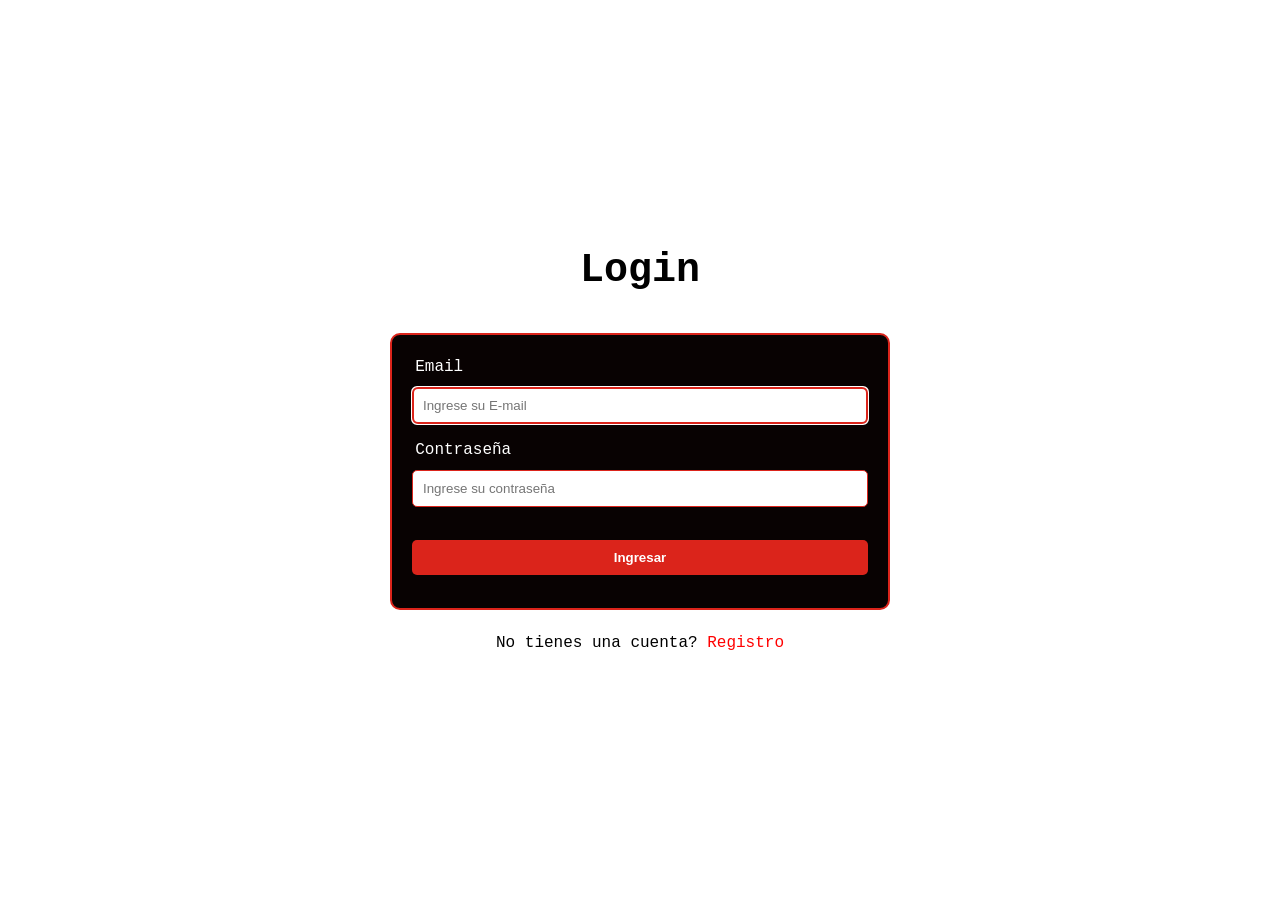
<file: index.html>
<!DOCTYPE html>
<html lang="en">
<head>
    <meta charset="UTF-8">
    <meta name="viewport" content="width=device-width, initial-scale=1.0">
    <title>Bordenave</title>
    <link rel="stylesheet" href="https://cdn.jsdelivr.net/npm/swiper/swiper-bundle.min.css" />
    <link rel="stylesheet" href="css/style.css">
    <link rel="shortcut icon" href="imagenes/descarga1.jpg" type="image/x-icon">
</head>
<body>
    <header>
        <div class="menu container">
            <img class="logo-1" src="imagenes/descarga1.jpg" alt="">
            <input type="checkbox" id="menu" />
            <label for="menu">
                <img src="imagenes/menu.png" class="menu-icono" alt="">
            </label>
            <nav class="navbar">
                <div class="menu-1">
                    <ul>
                        <li><a href="">Inicio</a></li>
                        <li><a href="#productos">Productos</a></li>
                        <li><a href="contacto.html">Contáctanos</a></li>
                        <li><a id="logout" href="#" class="logout-button">Salir</a></li>
                        
                    </ul>
                </div>
                <img class="logo-2" src="imagenes/descarga.jpg" alt="">
                <div class="menu-2">
                    <ul>
                        <li><a href="#horarios">Horario</a></li>
                    </ul>
                    <div class="socials">
                        <a href="https://www.facebook.com/productosbordenave/?locale=es_LA">
                            <div class="social">
                                <img src="imagenes/s1.svg" alt="">
                            </div>
                        </a>
                        <a href="https://twitter.com/home">
                            <div class="social">
                                <img src="imagenes/s2.svg" alt="">
                            </div>
                        </a>
                        <a href="https://www.instagram.com/bordenaveuy/">
                            <div class="social">
                                <img src="imagenes/s3.svg" alt="">
                            </div>
                        </a>
                    </div>
                </div>
            </nav>
        </div>
        <div class="header-content container">
            <div class="swiper mySwiper-1">
                <div class="swiper-wrapper">
                    <div class="swiper-slide">
                        <div class="slider">
                            <div class="slider-txt">
                                <h1>Hamburguesa</h1>
                                <p>
                                    Probá nuestras hamburguesas bombas caseras, elaboradas por nosotros con 
                                    130gr de carne, lechuga, tomate y cheddar! No te quedes sin probarlas...
                                </p>
                                <div class="botones">
                                    <a href="#" class="btn-1">Comprar</a>
                                    <a href="#productos" class="btn-1">Menu</a>
                                </div>
                            </div>
                            <div class="slider-img">
                                <img src="imagenes/slider1.png" alt="">
                            </div>
                        </div>
                    </div>
                    <div class="swiper-slide">
                        <div class="slider">
                            <div class="slider-txt">
                                <h1>Refuerzo de fiambre y queso</h1>
                                <p>
                                    No te pierdas de nuestro refuerzo de jamón y queso con tomate y lechuga! 
                                </p>
                                <div class="botones">
                                    <a href="#" class="btn-1">Comprar</a>
                                    <a href="#productos" class="btn-1">Menu</a>
                                </div>
                            </div>
                            <div class="slider-img">
                                <img src="imagenes/slider2.png" alt="">
                            </div>
                        </div>
                    </div>
                    <div class="swiper-slide">
                        <div class="slider">
                            <div class="slider-txt">
                                <h1>Hamburguesa con muzza</h1>
                                <p>
                                    Probá nuestras hamburguesas 100% caseras hechas con 130gr de carne, lechuga, tomate, 
                                    salsa a elección y mucha muzza!
                                </p>
                                <div class="botones">
                                    <a href="#" class="btn-1">Comprar</a>
                                    <a href="#productos" class="btn-1">Menu</a>
                                </div>
                            </div>
                            <div class="slider-img">
                                <img src="imagenes/slider3.png" alt="">
                            </div>
                        </div>
                    </div>
                </div>
                <div class="swiper-button-next"></div>
                <div class="swiper-button-prev"></div>
            </div>
        </div>
    </header>

    <section id="productos">
    <main class="products">
        <div class="tabs container">
            <input type="radio" name="tabs" id="tab1" checked="checked" class="tabInput" value="1">
            <label for="tab1">Hamburguesas</label>
            <div class="tab">
                <div class="swiper mySwiper-2" id="swiper1">
                    <div class="swiper-wrapper">
                        <div class="swiper-slide">
                            <div class="product">
                                <div class="product-img">
                                    <h4>Nuevo</h4>
                                    <img src="imagenes/food1.png" alt="">
                                </div>
                                <div class="product-txt">
                                    <h4>Producto</h4>
                                    <p>Calidad premium</p>
                                    <span class="price">$50.00</span>
                                </div>
                            </div>
                        </div>
                        <div class="swiper-slide">
                            <div class="product">
                                <div class="product-img">
                                    <h4>Nuevo</h4>
                                    <img src="imagenes/food2.png" alt="">
                                </div>
                                <div class="product-txt">
                                    <h4>Producto</h4>
                                    <p>Calidad premium</p>
                                    <span class="price">$50.00</span>
                                </div>
                            </div>
                        </div>
                        <div class="swiper-slide">
                            <div class="product">
                                <div class="product-img">
                                    <h4>Nuevo</h4>
                                    <img src="imagenes/food3.png" alt="">
                                </div>
                                <div class="product-txt">
                                    <h4>Producto</h4>
                                    <p>Refuerzo de pollo</p>
                                    <span class="price">$50.00</span>
                                </div>
                            </div>
                        </div>
                        <div class="swiper-slide">
                            <div class="product">
                                <div class="product-img">
                                    <h4>Nuevo</h4>
                                    <img src="imagenes/food1.png" alt="">
                                </div>
                                <div class="product-txt">
                                    <h4>Producto</h4>
                                    <p>Calidad premium</p>
                                    <span class="price">$50.00</span>
                                </div>
                            </div>
                        </div>
                        <div class="swiper-slide">
                            <div class="product">
                                <div class="product-img">
                                    <h4>Nuevo</h4>
                                    <img src="imagenes/food2.png" alt="">
                                </div>
                                <div class="product-txt">
                                    <h4>Producto</h4>
                                    <p>Calidad premium</p>
                                    <span class="price">$50.00</span>
                                </div>
                            </div>
                        </div>
                        <div class="swiper-slide">
                            <div class="product">
                                <div class="product-img">
                                    <h4>Nuevo</h4>
                                    <img src="imagenes/food3.png" alt="">
                                </div>
                                <div class="product-txt">
                                    <h4>Producto</h4>
                                    <p>Refuerzo de pollo</p>
                                    <span class="price">$50.00</span>
                                </div>
                            </div>
                        </div>
                    </div>
                    <div class="swiper-button-next"></div>
                    <div class="swiper-button-prev"></div>
                </div>
            </div>
            <input type="radio" name="tabs" id="tab2" checked="checked" class="tabInput" value="2">
            <label for="tab2">Burritos</label>
            <div class="tab">
                <div class="swiper mySwiper-2" id="swiper2">
                    <div class="swiper-wrapper">
                        <div class="swiper-slide">
                            <div class="product">
                                <div class="product-img">
                                    <h4>Nuevo</h4>
                                    <img src="imagenes/food4.png" alt="">
                                </div>
                                <div class="product-txt">
                                    <h4>Burrito uno</h4>
                                    <p>Burrito de carne con verduras</p>
                                    <span class="price">$200/span>
                                </div>
                            </div>
                        </div>
                        <div class="swiper-slide">
                            <div class="product">
                                <div class="product-img">
                                    <h4>Nuevo</h4>
                                    <img src="imagenes/food5.png" alt="">
                                </div>
                                <div class="product-txt">
                                    <h4>Burrito dos</h4>
                                    <p>Burrito con guacamole, verdura y trozos de carne</p>
                                    <span class="price">$250</span>
                                </div>
                            </div>
                        </div>
                        <div class="swiper-slide">
                            <div class="product">
                                <div class="product-img">
                                    <h4>Nuevo</h4>
                                    <img src="imagenes/food6.png" alt="">
                                </div>
                                <div class="product-txt">
                                    <h4>Burrito tres</h4>
                                    <p>Burrito con camarón con arroz, verduras y trozos de carne</p>
                                    <span class="price">$350</span>
                                </div>
                            </div>
                        </div>
                        <div class="swiper-slide">
                            <div class="product">
                                <div class="product-img">
                                    <h4>Nuevo</h4>
                                    <img src="imagenes/food4.png" alt="">
                                </div>
                                <div class="product-txt">
                                    <h4>Burrito uno</h4>
                                    <p>Burrito de carne con verduras</p>
                                    <span class="price">$200/span>
                                </div>
                            </div>
                        </div>
                        <div class="swiper-slide">
                            <div class="product">
                                <div class="product-img">
                                    <h4>Nuevo</h4>
                                    <img src="imagenes/food5.png" alt="">
                                </div>
                                <div class="product-txt">
                                    <h4>Burrito dos</h4>
                                    <p>Burrito con guacamole, verdura y trozos de carne</p>
                                    <span class="price">$250</span>
                                </div>
                            </div>
                        </div>
                        <div class="swiper-slide">
                            <div class="product">
                                <div class="product-img">
                                    <h4>Nuevo</h4>
                                    <img src="imagenes/food6.png" alt="">
                                </div>
                                <div class="product-txt">
                                    <h4>Burrito tres</h4>
                                    <p>Burrito con camarón con arroz, verduras y trozos de carne</p>
                                    <span class="price">$350</span>
                                </div>
                            </div>
                        </div>
                    </div>
                    <div class="swiper-button-next"></div>
                    <div class="swiper-button-prev"></div>
                </div>
            </div>
            <input type="radio" name="tabs" id="tab3" checked="checked" class="tabInput" value="3">
            <label for="tab3">Variedad</label>
            <div class="tab">
                <div class="swiper mySwiper-2" id="swiper3">
                    <div class="swiper-wrapper">
                        <div class="swiper-slide">
                            <div class="product">
                                <div class="product-img">
                                    <h4>Nuevo</h4>
                                    <img src="imagenes/food7.png" alt="">
                                </div>
                                <div class="product-txt">
                                    <h4>Ensalada</h4>
                                    <p>Ensalada de lechuga con aros de cebolla por encima</p>
                                    <span class="price">$180</span>
                                </div>
                            </div>
                        </div>
                        <div class="swiper-slide">
                            <div class="product">
                                <div class="product-img">
                                    <h4>Nuevo</h4>
                                    <img src="imagenes/food8.png" alt="">
                                </div>
                                <div class="product-txt">
                                    <h4>Brochetas</h4>
                                    <p>Brochetas de carne</p>
                                    <span class="price">2x $180</span>
                                </div>
                            </div>
                        </div>
                        <div class="swiper-slide">
                            <div class="product">
                                <div class="product-img">
                                    <h4>Nuevo</h4>
                                    <img src="imagenes/food9.png" alt="">
                                </div>
                                <div class="product-txt">
                                    <h4>Pizza</h4>
                                    <p>Pizza con pepperoni</p>
                                    <span class="price">$200</span>
                                </div>
                            </div>
                        </div>
                        <div class="swiper-slide">
                            <div class="product">
                                <div class="product-img">
                                    <h4>Nuevo</h4>
                                    <img src="imagenes/food7.png" alt="">
                                </div>
                                <div class="product-txt">
                                    <h4>Ensalada</h4>
                                    <p>Ensalada de lechuga con aros de cebolla por encima</p>
                                    <span class="price">$180</span>
                                </div>
                            </div>
                        </div>
                        <div class="swiper-slide">
                            <div class="product">
                                <div class="product-img">
                                    <h4>Nuevo</h4>
                                    <img src="imagenes/food8.png" alt="">
                                </div>
                                <div class="product-txt">
                                    <h4>Brochetas</h4>
                                    <p>Brochetas de carne</p>
                                    <span class="price">2x $180</span>
                                </div>
                            </div>
                        </div>
                        <div class="swiper-slide">
                            <div class="product">
                                <div class="product-img">
                                    <h4>Nuevo</h4>
                                    <img src="imagenes/food9.png" alt="">
                                </div>
                                <div class="product-txt">
                                    <h4>Pizza</h4>
                                    <p>Pizza con pepperoni</p>
                                    <span class="price">$200</span>
                                </div>
                            </div>
                        </div>
                    </div>
                    <div class="swiper-button-next"></div>
                    <div class="swiper-button-prev"></div>
                </div>
            </div>
        </div>
    </main> 
</section>
    <section id="informacion" class="info container">
        <div class="info-img">
            <img src="imagenes/info.png" alt="">
        </div>
        <div class="info-txt">
            <h2>Refuerzo de pollo</h2>
            <p>
                Refuerzo de pollo 100% elaborado por nosotros, contiene lechuga, tomate, trozos de pollo,
                pepinillos y salsa a elección.
            </p>
            <a href="#" class="btn-2">Más información</a>
        </div>
    </section>
    <section id="reseñas">
        <div id="reseñas" class="container">
            <h2>Reseñas de Clientes</h2>
            <!-- Reemplaza las reseñas existentes con un contenedor -->
            <div id="reseñas-container"></div>
            <!-- Formulario de envío de reseñas -->
            <form id="reseña-form">
                <h3>Deja tu reseña</h3>
                <label for="nombre">Nombre:</label>
                <input type="text" id="nombre" required>
                <label for="calificación">Calificación:</label>
                <select id="calificación" required>
                    <option value="1">&#9733;</option>
                    <option value="2">&#9733;&#9733;</option>
                    <option value="3">&#9733;&#9733;&#9733;</option>
                    <option value="4">&#9733;&#9733;&#9733;&#9733;</option>
                    <option value="5">&#9733;&#9733;&#9733;&#9733;&#9733;</option>
                </select>
                <label for="comentario">Comentario:</label>
                <textarea id="comentario" required></textarea>
                <!-- Agregar un botón de envío -->
                <button type="button" onclick="agregarReseña()">Enviar Reseña</button>
            </form>
        </div>
    </section>
    <section class="horario" id="horarios">
        <div class="horario-info container">
            <h2>Horario</h2>
            <div class="horario-txt">
                <div class="txt">
                    <h4>Dirección</h4>
                    <p>
                        Av. Salto 998, esquina Setembrino Pereda y Av. Soriano y Dr.Felippone
                    </p>
                </div>
                <div class="txt">
                    <h4>Horario</h4>
                    <p>
                        Lunes a Lunes de 20:00 pm hrs a 01:00 am. Retiro en local
                    </p>
                    <p>
                        Pedidos por la página de 20:00 pm hrs a 00:00 am.
                    </p>
                </div>
                <div class="txt">
                    <h4>Teléfono</h4>
                    <p>
                        +598 097348395
                    </p>
                </div>
                <div class="txt">
                    <h4>Redes Sociales</h4>
                    <div class="socials">
                        <a href="https://www.facebook.com/productosbordenave/?locale=es_LA">
                            <div class="social">
                                <img src="imagenes/s1.svg" alt="">
                            </div>
                        </a>
                        <a href="https://twitter.com/home">
                            <div class="social">
                                <img src="imagenes/s2.svg" alt="">
                            </div>
                        </a>
                        <a href="https://www.instagram.com/bordenaveuy/">
                            <div class="social">
                                <img src="imagenes/s3.svg" alt="">
                            </div>
                        </a>
                    </div>
                </div>
            </div>
        </div>
    </section>
    <section>
        <iframe class="map"
            src="https://www.google.com/maps/embed?pb=!1m18!1m12!1m3!1d3372.165080187299!2d-58.08727782456641!3d-32.307418439889915!2m3!1f0!2f0!3f0!3m2!1i1024!2i768!4f13.1!3m3!1m2!1s0x95afcbe562d38745%3A0x4b25cbd132dedd40!2sAv.%20Salto%20998%2C%2060000%20Paysand%C3%BA%2C%20Departamento%20de%20Paysand%C3%BA!5e0!3m2!1sen!2suy!4v1700127749154!5m2!1sen!2suy" width= "100%" height="500" style="border:0;" allowfullscreen=""
            width="600" height="450" style="border:0;" allowfullscreen="" loading="lazy"
            referrerpolicy="no-referrer-when-downgrade"></iframe>
    </section>

    <footer class="footer container">
        <img class="logo-2" src="imagenes/descarga.jpg" alt="">
        <div class="links">
            <h4>Otra información</h4>
                <ul>
                    <li><a href="#">Como comprar</a></li>
                    <li><a href="#">Pedidos</a></li>
                    <li><a href="#">Tiempo</a></li>
                    <li><a href="#">Entrega</a></li>
                </ul>
        </div>
        <div class="links">
            <h4>Información importante</h4>
                <ul>
                    <li><a href="contacto.html">Acerca de</a></li>
                    <li><a href="#innformacion">Servicio</a></li>
                    <li><a href="#reseñas">Reseñas de nuestros clientes</a></li>
                    <li><a href="#productos">Productos</a></li>
                </ul>
        </div>
        <div class="links">
            <h4>Redes Sociales</h4>
                <div class="socials">
                    <a href="https://www.facebook.com/">
                        <div class="social">
                            <img src="imagenes/s1.svg" alt="">
                        </div>
                    </a>
                    <a href="https://twitter.com/home">
                        <div class="social">
                            <img src="imagenes/s2.svg" alt="">
                        </div>
                    </a>
                    <a href="https://instagram.com/fooddivcode?igshid=M2RkZGJiMzhjOQ==">
                        <div class="social">
                            <img src="imagenes/s3.svg" alt="">
                        </div>
                    </a>
                </div>
        </div>
    </footer>
    <!-- Scripts -->
    <script src="https://cdn.jsdelivr.net/npm/swiper/swiper-bundle.min.js"></script>
    <script src="js/script.js"></script>

    <script>
    const user = JSON.parse(localStorage.getItem('login_success')) || false
    if(!user){
    window.location.href = 'login.html'
    }
    const logout = document.querySelector('#logout')
    .addEventListener('click', ()=>{
    alert('Hasta pronto!')
    localStorage.removeItem('login_success')
    window.location.href = 'login.html'
    })
    </script>
</body>
</html>
</file>
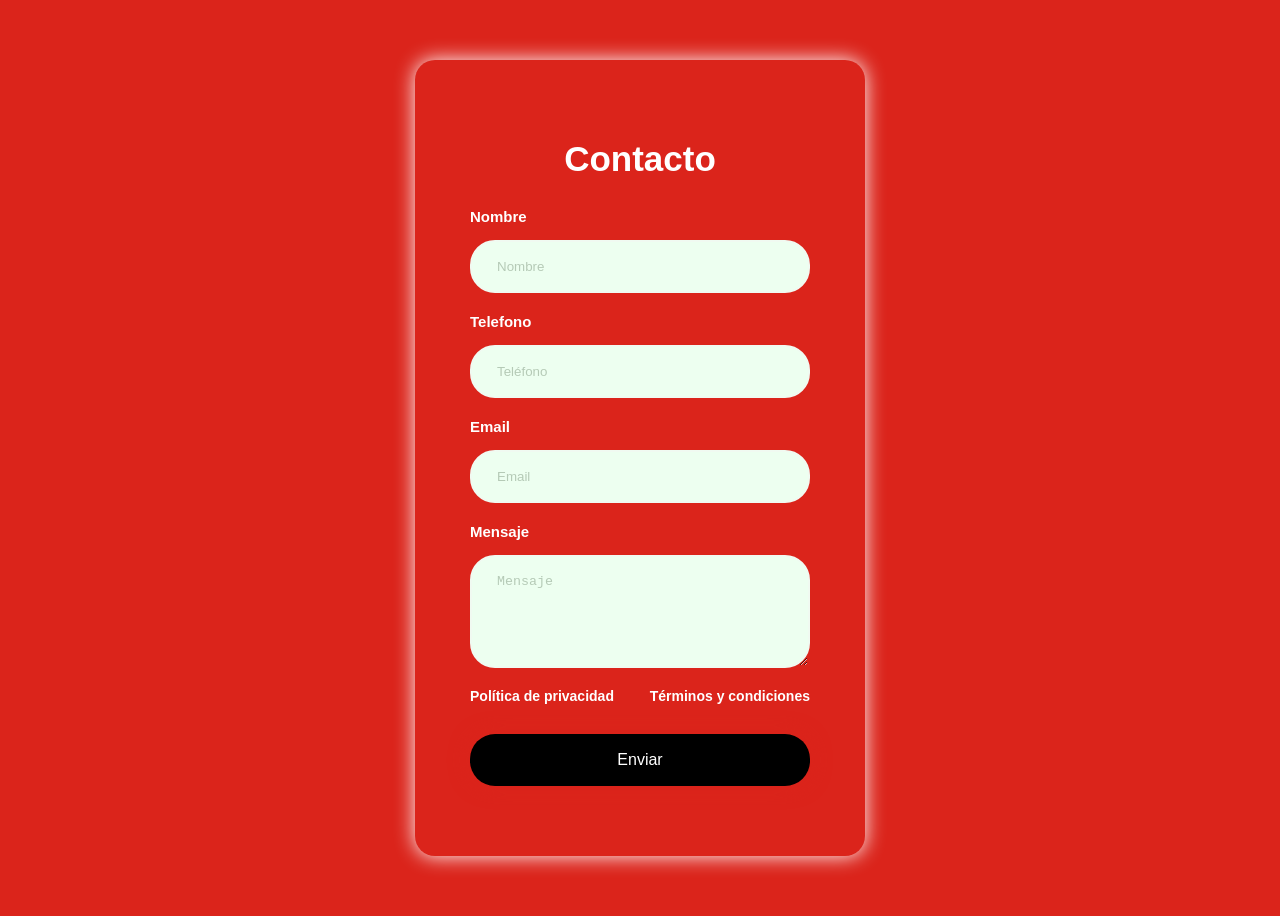
<file: contacto.html>
<!DOCTYPE html>
<html lang="en">
<head>
    <meta charset="UTF-8">
    <meta name="viewport" content="width=device-width, initial-scale=1.0">
    <title>Contacto</title>
    <link rel="stylesheet" href="css/contacto.css">
    <link rel="shortcut icon" href="imagenes/descarga1.jpg" type="image/x-icon">
</head>
<body>
    
</body>
</html>
<body>
    <form action="https://formsubmit.co/darrospideandreina@email.com" method="POST">
        <h2>Contacto</h2>
        <div class="input-group">
            
            <label for="name">Nombre</label>
            <input type="text" name="name" id="name" placeholder="Nombre">

            <label for="phone">Telefono</label>
            <input type="Tel" name="phone" id="phone" placeholder="Teléfono">

            <label for="email">Email</label>
            <input type="email" name="email" id="email" placeholder="Email">
            
            <label for="message">Mensaje</label>
            <textarea name="message" id="message" cols="30" rows="5" placeholder="Mensaje"></textarea>

            <div class="form-txt">
                <a href="#">Política de privacidad</a>
                <a href="#">Términos y condiciones</a>
            </div>

            <input class="btn" type="submit" value="Enviar">
            <input type="hidden" name="_next" value="">

        </div>
    </form>
</file>
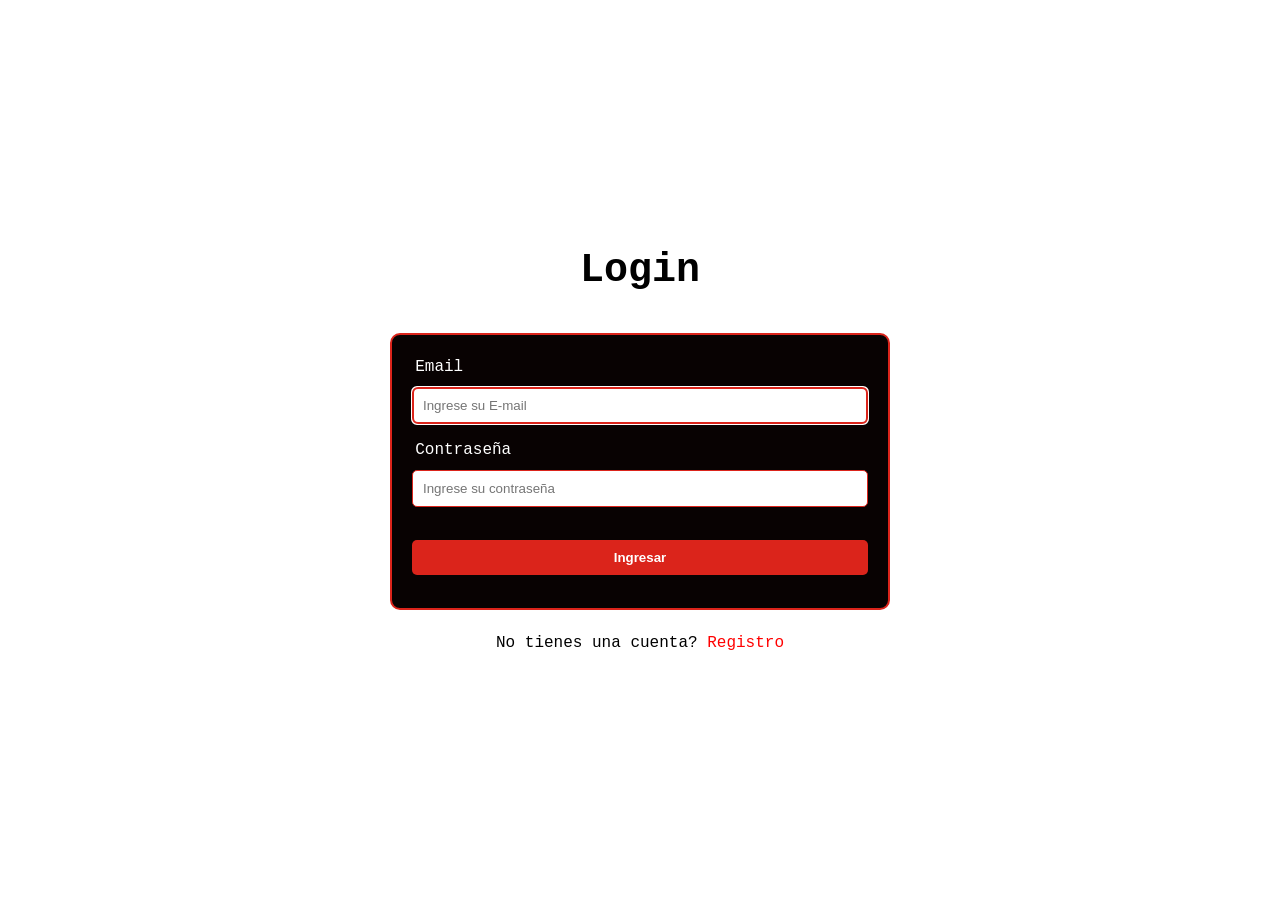
<file: login.html>
<!DOCTYPE html>
<html lang="en">
<head>
    <meta charset="UTF-8">
    <meta http-equiv="X-UA-Compatible" content="IE=edge">
    <meta name="viewport" content="width=device-width, initial-scale=1.0">
    <link rel="stylesheet" href="css/estilo.css">
    <link rel="shortcut icon" href="imagenes/descarga1.jpg" type="image/x-icon">
    <title>Login</title>
</head>
<body>
    <section>
        <h2>Login</h2>
        <form id="loginForm">
            <label>Email</label>
            <input type="email" placeholder="Ingrese su E-mail" id="email" required autofocus>
            <label>Contraseña</label>
            <input type="password" placeholder="Ingrese su contraseña" id="password" required>
            <input type="submit" value="Ingresar">
        </form>
        <p>No tienes una cuenta? <a href="signup.html">Registro</a></p>
    </section>
    <script src="js/login.js"></script>
</body>
</html>
</file>
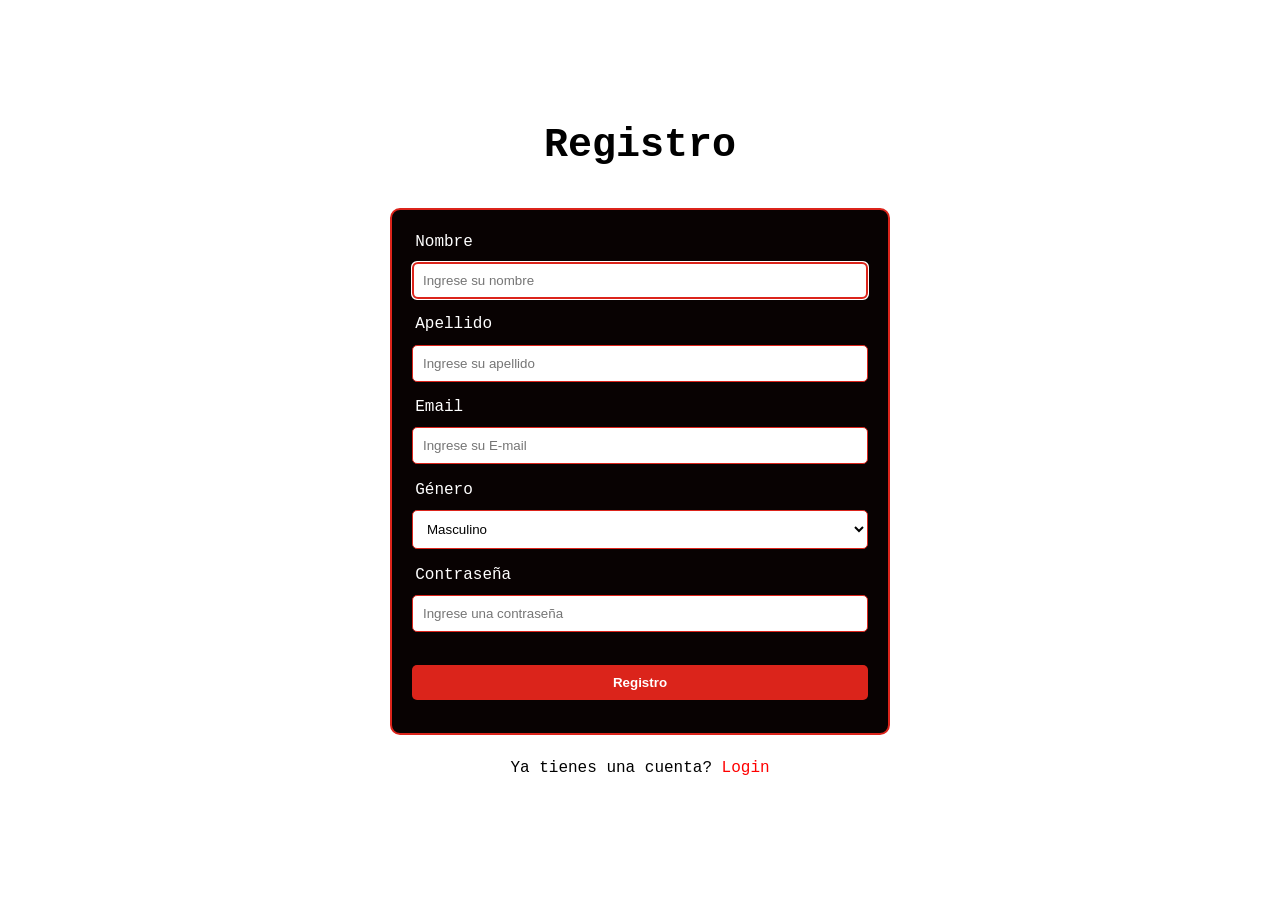
<file: signup.html>
<!DOCTYPE html>
<html lang="en">
<head>
    <meta charset="UTF-8">
    <meta http-equiv="X-UA-Compatible" content="IE=edge">
    <meta name="viewport" content="width=device-width, initial-scale=1.0">
    <link rel="stylesheet" href="css/estilo.css">
    <link rel="shortcut icon" href="imagenes/descarga1.jpg" type="image/x-icon">
    <title>Registro</title>
</head>
<body>
    <section>
        <h2>Registro</h2>
        <form id="signupForm">
            <label>Nombre</label>
            <input type="text" placeholder="Ingrese su nombre" id="name" required autofocus>
            <label>Apellido</label>
            <input type="text" placeholder="Ingrese su apellido" id="apellido" required autofocus>
            <label>Email</label>
            <input type="email" placeholder="Ingrese su E-mail" id="email" required>
            <label>Género</label>
            <select id="genero" required>
                <option value="masculino">Masculino</option>
                <option value="femenino">Femenino</option>
            </select>
            <label>Contraseña</label>
            <input type="password" placeholder="Ingrese una contraseña" id="password" required>
            <input type="submit" value="Registro">
        </form>
        <p>Ya tienes una cuenta? <a href="login.html">Login</a></p>
    </section>
    <script src="js/signup.js"></script>
</body>
</html>
</file>
<file: css/style.css>
@import url("https://fonts.googleapis.com/css2?family=Poppins:wght@400;500;600;700;800&display=swap");
* {
    margin: 0;
    padding: 0;
    box-sizing: border-box;
    text-decoration: none;
    list-style: none;
}
body {
    background-color: #080202;
    font-family: "Poppins", sans-serif;
}
.container {
    max-width: 1200px;
    margin: 0 auto;
}
.swiper-button-prev::after {
    font-size: 25px;
}
.swiper-button-next::after {
    font-size: 25px;
}
.swiper-button-next {
    color: #db241b;
}
.swiper-button-prev {
    color: #db241b;
}
.swiper-pagination-bullet {
    background-color: #d3d2d2;
    opacity: 1;
}
.swiper-pagination-bullet-active {
    background-color: #db241b;
}
.menu {
    position: absolute;
    top: 20px;
    left: 0;
    right: 0;
    display: flex;
    justify-content: center;
    z-index: 1000;
}
/* Estilos para el botón de salir */
#logout {
    color: #db241b; 
    text-decoration: none;
    transition: color 0.3s, background-color 0.3s, border-radius 0.3s; 
    border-radius: 50px; 
}
#logout:hover {
    color: #ffffff; 
    background-color: #db241b; 
    border-radius: 50px; 
}
.navbar {
    display: flex;
}
.menu-1 {
    margin-right: 180px;
}
.menu-2 {
    margin-left: 100px;
    display: flex;
    align-items: center;
}
.logo-1 {
    width: 0;
}
.logo-2 {
    width: 150px;
    right: 20px;
    height: 150px;
}
.socials {
    display: flex;
}
.social{
    margin: 0 10px;
    height: 40px;
    width: 40px;
    border: 1px solid #db241b;
    border-radius: 50%;
}
.social:hover {
    background-color: #db241b;
}
.social img {
    margin: 8px 0 0 10px;
}
.menu .navbar ul li {
    position: relative;
    float: left;
}
.menu .navbar ul li a {
    font-size: 18px;
    padding: 20px;
    color: #ffffff;
    display: block;
}
.menu .navbar ul li a:hover {
    color: #db241b;
}
#menu {
    display: none;
}
.menu-icono {
    width: 25px;
}
.menu label {
    cursor: pointer;
    display: none;
}
.header-content {
    margin-top: 200px;
    padding-bottom: 50px;
}
.slider {
    display: flex;
    align-items: center;
}
.slider-txt {
    margin-left: 85px;
    width: 50%;
}
.slider-txt h1 {
    font-size: 70px;
    color: #ffffff;
    text-transform: uppercase;
    font-weight: 800;
}
.slider-txt p {
    font-size: 18px;
    color: #a7a7a7;
}
.botones {
    margin-top: 50px;
}
.btn-1 {
    display: inline-block;
    padding: 15px 35px;
    border: 2px solid #db241b;
    color: #ffffff;
    font-weight: 800;
    letter-spacing: 2px;
    text-transform: uppercase;
    margin-right: 20px;
    border-radius: 50px;
}
.btn-1:hover {
    border: 2px solid #db241b;
    background-color: #db241b;
}
.slider.img {
    width: 50%;
}
.slider-img img {
    margin-right: 225px;
    width: 550px;
}
.products {
    background-color: #0d0d0d;
}
.tabs {
    display: flex;
    flex-wrap: wrap;
    padding: 100px 0px;
}
.tabs label {
    width: 15%;
    order: 1;
    display: block;
    padding: 20px 0;
    text-align: center;
    cursor: pointer;
    color: #a7a7a7;
    font-weight: 700;
    font-size: 18px;
    text-transform: uppercase;
    transition: background ease 0.2s;
}
.tabs .tab {
    order: 99;
    flex-grow: 1;
    width: 100%;
    display: none;
    padding-top: 25px;
}
.tabs input[type="radio"] {
    display: none;
}
.tabs input[type="radio"]:checked + label {
    border-bottom: 2px solid #db241b;
    color: #ffffff;
}
.tabs input[type="radio"]:checked + label + .tab {
    display: block;
}
.product {
    display: flex;
    align-items: center;
    padding: 25px;
    margin: 0 10px;
}
.product-img {
    width: 50%;
    text-align: left;
}
.product-img h4 {
    display: inline-block;
    padding: 5px 7px;
    line-height: 15px;
    color: #ffffff;
    font-size: 14px;
    text-transform: uppercase;
    font-weight: 800;
    border: 2px solid #555555;
    border-radius: 10px;
    margin-bottom: 50px;
}
.product-img img {
    width: 150px;
    height: 120px;
}
.product-txt {
    width: 50%;
    margin-left: 10px;
    text-align: left;
}
.product-txt h4 {
    color: #ffffff;
    font-size: 18px;
    text-transform: uppercase;
    font-weight: 800;
    margin-bottom: 5px;
}
.product-txt p {
    color: #a7a7a7;
    font-size: 16px;
    margin-bottom: 15px;
}
.product-txt span {
    color: #ffffff;
    font-size: 18px;
    font-weight: 800;
}
.info {
    padding: 100px 0px;
    display: flex;
    align-items: center;
}
.info-img {
    width: 50%;
}
.info-img img {
    width: 500px;
    height: 250px;
}
.info-txt {
    width: 50%;
}
.info-txt h2 {
    font-size: 75px;
    color: #ffffff;
    font-weight: 800;
    text-transform: uppercase;
    margin-bottom: 25px;
}
.info-txt p {
    font-size: 18px;
    color: #a7a7a7;
    margin-bottom: 50px;
}
.btn-2 {
    display: inline-block;
    padding: 15px 35px;
    background-color: #db241b;
    color: #ffffff;
    font-weight: 800;
    text-transform: uppercase;
    border-radius: 50px;
}
.btn-2:hover {
    background-color: #ab1c15;
}
.horario {
    padding: 100px 0px;
    background-color: #0d0d0d;
}
.horario-info h2 {
    font-size: 75px;
    color: #ffffff;
    font-weight: 800;
    text-transform: uppercase;
    margin-bottom: 50px;
}
.horario-txt {
    display: flex;
    justify-content: space-between;
}
.txt {
    color: #ffffff;
}
.txt h4 {
    font-size: 18px;
    color: #a7a7a7;
    margin-bottom: 30px;
}
.txt p {
    font-size: 18px;
    text-transform: uppercase;
    font-weight: 600;
    margin-bottom: 15px;
}
.map {
    filter: grayscale(100%) invert(92%) contrast(93%);
}
.footer {
    padding: 100px 0px;
    display: flex;
    justify-content: space-between;
}
.links h4 {
    color: #ffffff;
    text-transform: uppercase;
    margin-bottom: 25px;
}
.links ul li a {
    color: #ffffff;
    font-size: 16px;
    margin-bottom: 5px;
    display: inline-block;
}
@media(max-width: 991px) {
    .menu {
        padding: 20px;
        justify-content: space-between;
    }
    .menu-2 {
        display: none;
    }
    .logo-1 {
        width: 100px;
    }
    .logo-2 {
        width: 0;
    }
    .menu label {
        display: initial;
    }
    .menu .navbar {
        position: absolute;
        top: 100%;
        left: 0;
        right: 0;
        background-color: #181818;
        display: none;
    }
    .menu .navbar ul li {
        width: 100%;
    }
    #menu:checked ~ .navbar {
        display: initial;
    }
    .header-content {
        padding: 30px;
        margin-top: 100px;
    }
    .slider {
        flex-direction: column;
    }
    .slider-txt {
        margin-left: 0;
        width: 100;
        text-align: center;
        margin-bottom: 50px;
    }
    .slider-txt h1 {
        font-size: 50px;
    }
    .slider-txt p {
        font-size: 16px;
    }
    .btn-1 {
        padding: 10px 25px;
        font-size: 14px;
    }
    .slider-img {
        width: 100%;
        text-align: center;
    }
    .slider-img img {
        margin-right: 0px;
        width: 300px;
    }
    .swiper-horizontal > .swiper-pagination-bullets, 
    .swiper-pagination-bullets,.swiper-pagination-horizontal,
    .swiper-pagination-custom,
    .swiper-pagination-fraction {
        bottom: -7px;
    }
    .tabs {
        padding: 50px 30px;
    }
    .tabs label {
        width: 33%;
    }
    .info {
        padding: 30px;
        flex-direction: column;
    }
    .info-img {
        width: 100%;
        text-align: center;
    }
    .info-img img {
        width: 400px;
        height: 200px;
        margin-bottom: 25px;
    }
    .info-txt {
        width: 100%;
        text-align: center;
    }
    .info-txt h2 {
font-size: 50px;
    }
    .info-txt p {
        font-size: 16px;
    }
    .btn-1 {
        font-size: 16px;
    }
    .horario {
        padding: 30px;
        text-align: center;
    }
    .horario-info h2 {
        font-size: 50px;
        margin-bottom: 15px;
    }
    .horario-txt {
        flex-direction: column;
    }
    .socials {
        justify-content: center;
    }
    .social {
        margin: 8px 0 0 0;
    }
    .footer {
        padding: 30px;
        flex-direction: column;
        text-align: center;
    }
    .links h4 {
        margin: 25px 0pc 10px 0px;
    }
}
/* Estilos para la sección de reseñas */
#reseñas {
    padding: 40px 0;
    color: #ffffff;
}
#reseñas h2 {
    font-size: 36px;
    margin-bottom: 30px;
    text-align: center;
}
/* Estilos para cada reseña */
.reseña {
    border: 1px solid #db241b;
    border-radius: 10px;
    padding: 20px;
    margin-bottom: 20px;
}
.usuario p {
    font-weight: 700;
}
.calificación {
    display: flex;
    margin: 10px 0;
}
.calificación span {
    font-size: 24px;
    color: #db241b;
}
.comentario {
    font-size: 16px;
    line-height: 1.6;
}
/* Estilos para el formulario de reseñas */
#reseña-form {
    margin-top: 30px;
}
#reseña-form h3 {
    font-size: 24px;
    margin-bottom: 20px;
}
#reseña-form label {
    display: block;
    margin-bottom: 8px;
}
#reseña-form input,
#reseña-form select,
#reseña-form textarea {
    width: 100%;
    padding: 10px;
    margin-bottom: 15px;
    border: 1px solid #db241b;
    border-radius: 5px;
}
#reseña-form button {
    padding: 10px 20px;
    background-color: #db241b;
    color: #ffffff;
    font-weight: 700;
    border: none;
    border-radius: 5px;
    cursor: pointer;
}
#reseña-form button:hover {
    background-color: #ab1c15;
}
</file>
<file: css/contacto.css>
Body {
    font-family: Arial, Helvetica, sans-serif;
    min-height: 100vh;
    display: flex;
    align-items: center;
    justify-content: center;
    background-color: #db241b;
    }
    
    form {
        padding: 50px 55px;
        box-shadow: 0 0 20px white;
        border-radius: 20px;
        text-align: center;
        width: 340px;
    }
    
    .input-group{
        display: flex;
        flex-direction: column;
        text-align: left;
    }
    
    h2{ 
        color: white;
        font-size: 35px;
    }
    
    label {
        color: white;
        font-size: 15px;
        font-weight: 600;
        margin-bottom: 15px;
    }
    
    input, textarea {
        padding: 17px 25px;
        border-radius: 25px;
        margin-bottom: 20px;
        background-color: #edfff0;
        border: 2px solid #f0faf1;
        color: black;
        outline: none;
    }

    input::placeholder, textarea::placeholder {
        color: #b5cab6;
    }

    .form-txt {
        margin-bottom: 30px;
        display: flex;
        justify-content: space-between;
        text-align: center;
    }

    .form-txt a {
        color: white;
        font-size: 14px;
        font-weight: 600;
        text-decoration: none;
    }

    .btn {
        font-size: 16px;
        color: #ffffff;
        border: 0;
        border-radius: 25px;
        background-color: black;
        box-shadow: 0 0 20px #db241b;
        cursor: pointer;
    }

    .btn:hover {
        background-color: #db241b;
    }

    @media (max-width:991px) {
        body {
            padding: 30px;
        }

        form {
            padding: 50px 30px;
            width: 100%; 
        }
        input {
            padding: 15px;
        }
    }
</file>
<file: css/estilo.css>
:root{
    --font-mono: ui-monospace, Menlo, Monaco, 'Cascadia Mono', 'Segoe UI Mono',
    'Roboto Mono', 'Oxygen Mono', 'Ubuntu Monospace', 'Source Code Pro',
    'Fira Mono', 'Droid Sans Mono', 'Courier New', monospace;
    --transition: all 0.1s cubic-bezier(0.645, 0.045, 0.355, 1)
}

* {
    margin:0;
    padding:0;
    box-sizing:border-box;
}

body{
    font-family: var(--font-mono);
}

section{
    display:flex;
    flex-wrap: wrap;
    height: 100vh;
    align-items: center;
    justify-content: center;
    flex-direction: column;
    padding: 1em;
}

section h1{
    font-size: 3em;
}

section h2{
    text-align:center;
    width: 100%;
    margin-bottom: 1em;
    font-size: 2.5em
}

section form{
    padding: 1.5em;
    display:flex;
    flex-wrap: wrap;
    max-width: 500px;
    border-radius: 20px;
    border: 2px solid rgba(0,0,0,.1);
}

section form label{
    width: 100%;
    padding: 0.2em;
    margin-bottom: 0.5em;
}

section form input{
    width: 100%;
    margin-bottom: 1em;
    padding: 0.8em;
    border-radius: 9px;
    border: none;
    outline-color: #003DFF;
    background-color: #eee;
}

section form input[type='submit']{
    cursor: pointer;
    margin-top: 1.5em;
    background-color: #003DFF;
    color: #fff;
    font-family: var(--font-mono);
    transition: var(--transition);
} 

section form input[type='submit']:active{
    transform: scale(0.97);
}

section p{
    margin-top: 1.5em;

}


section p a{
    text-decoration: none;
    color: #ff0000;
}



/* Estilos para el formulario de reseñas */
section form {
    padding: 20px;
    display: flex;
    flex-wrap: wrap;
    max-width: 500px;
    border-radius: 10px;
    border: 2px solid #db241b;
    background-color: #080202;
}

section form label {
    width: 100%;
    padding: 0.2em;
    margin-bottom: 0.5em;
    color: #ffffff;
}

section form input,
section form select,
section form textarea {
    width: 100%;
    margin-bottom: 1em;
    padding: 10px;
    border-radius: 5px;
    border: 1px solid #db241b;
    outline-color: #db241b;
    background-color: #ffffff;
    color: #000000;
}

section form input[type='submit'] {
    cursor: pointer;
    margin-top: 1.5em;
    background-color: #db241b;
    color: #ffffff;
    font-family: "Poppins", sans-serif;
    font-weight: 700;
    border: none;
    border-radius: 5px;
    transition: all 0.1s cubic-bezier(0.645, 0.045, 0.355, 1);
}

section form input[type='submit']:hover {
    background-color: #ab1c15;
}

section form p {
    margin-top: 1.5em;
    color: #a7a7a7;
}

section form p a {
    text-decoration: none;
    color: #db241b;
}

section form select:focus,
section form input:focus,
section form textarea:focus {
    border-color: #db241b;
}
</file>
